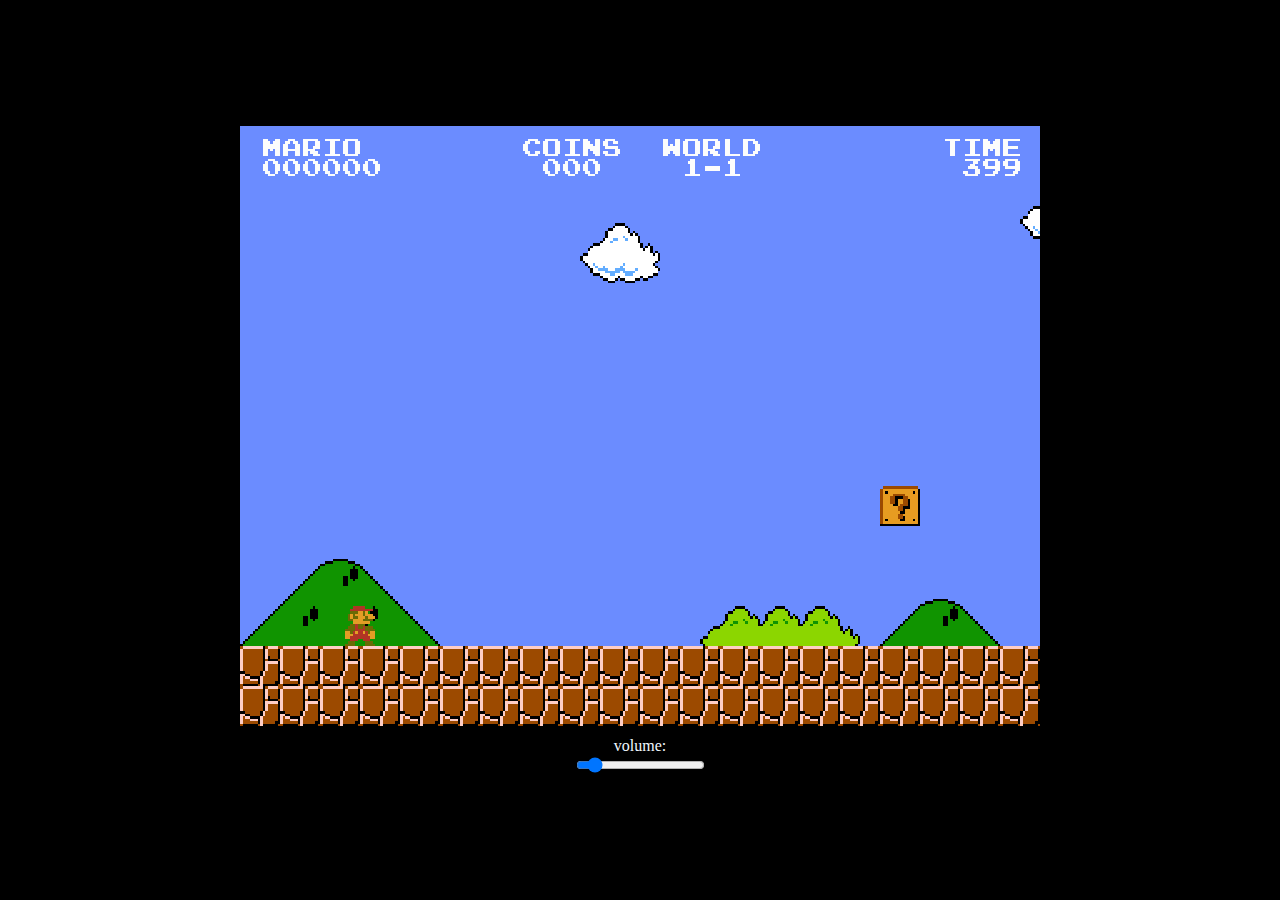
<file: docs/index.html>
<!DOCTYPE html>
<html lang="en">
<head>
    <meta charset="UTF-8">
    <title>Mario</title>
    <link rel="stylesheet" type="text/css" href="all.css"/>
</head>
<body>
    <canvas id="game_window">Обновите браузер</canvas>
    <span style="color: aliceblue; margin-top: 10px">volume:</span> <input id="volume_range" min="0" max="1" step="0.01" type="range">
<script type="text/javascript" src="bundle.js"></script></body>
</html>
</file>
<file: docs/all.css>
:root {

}

html, body {
    height: 100%;
}

body{
    margin: 0;
    padding: 0;
    display: flex;
    justify-content: center;
    align-items: center;
    flex-direction: column;
    background-color: black;
}

#time{
    padding-top: 10px;
    font-size: 22px;
}

canvas {
    border: 1px solid;
}
</file>
